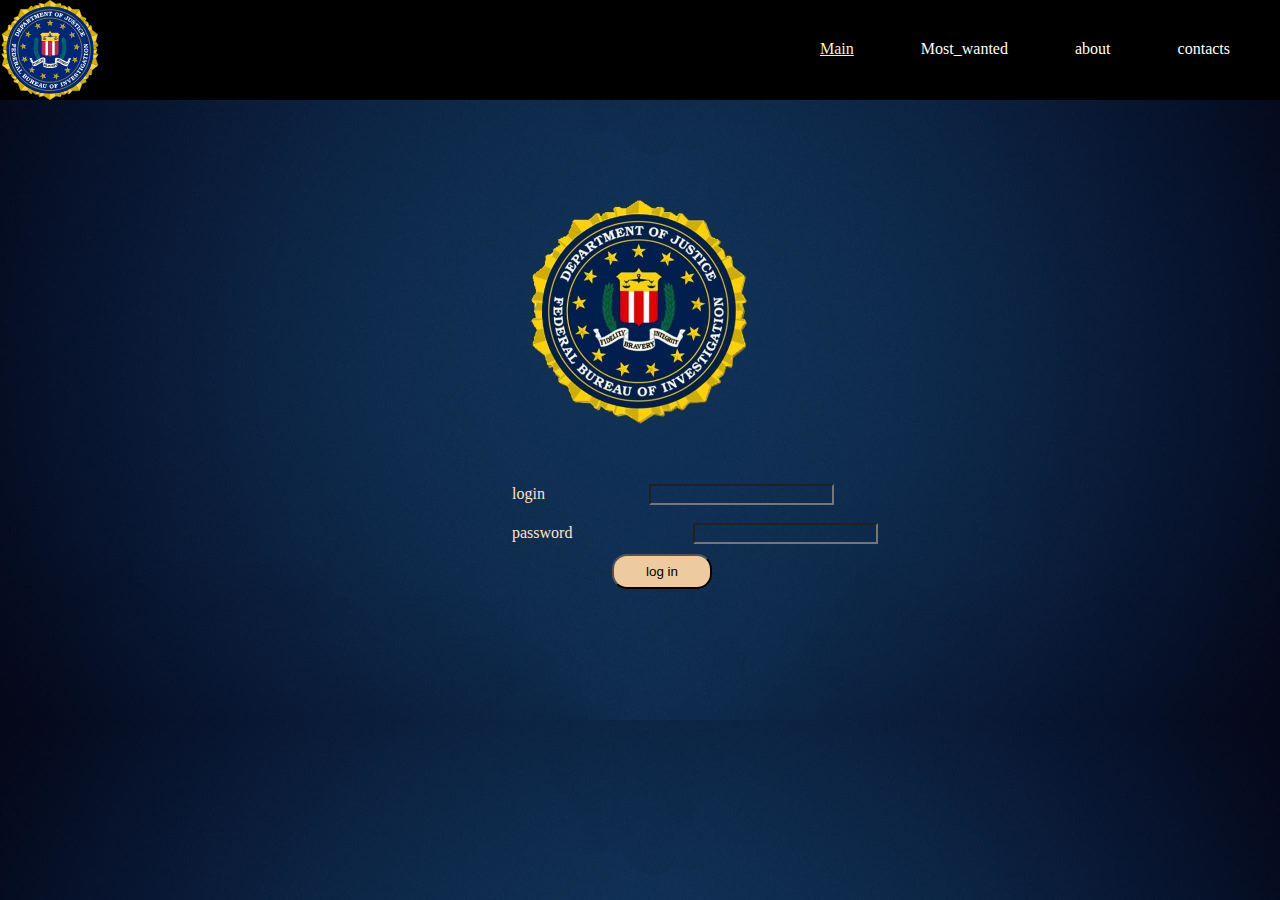
<file: index.html>
<!DOCTYPE html>
<html lang="en">

<head>
    <meta charset="UTF-8">
    <meta http-equiv="X-UA-Compatible" content="IE=edge">
    <meta name="viewport" content="width=device-width, initial-scale=1.0">
    <title>Main</title>
    <link rel="stylesheet" href="style.css">
</head>

<body>
    <header class="header_main">
        <div>
            <a href="index.html"><img class="logo_main_header" src="img/FBI_logo.svg" alt="fbi_logo_eror"></a>
        </div>
        <div class="navigation_div">

            <nav class="navigation">
                <ul class="site_navigation">
                    <li class="header_link_main">
                        <a class="header_link_main_a active_link" href="index.html">Main</a>
                    </li>
                    <li class="link_Most_Wanted">
                        <a class="header_link_most_wanted" href="pages/Most_wanted.html">Most_wanted</a>
                    </li>
                    <li class="link_about">
                        <a class="header_link_about" href="pages/about.html">about</a>
                    </li>
                    <li class="link_Contats">
                        <a class="header_link_contacs" href="pages/contacts.html">contacts</a>
                    </li>
                </ul>   
            </nav>

        </div>
        


    </header>
        <main class="main_main">
            <form action="">
                <div class="input_name"><label for="your name" class="your_name_label"> login </label><input type="text" name="your_name" class="your_name"></div>
                <br>
                <div class="input_pass"><label for="password"> password </label><input class="password" type="password"></div>
                <br>
                <button class="button_log" type="sabmit">log in</button>
            </form>
            
        </main>
</body>

</html>
</file>
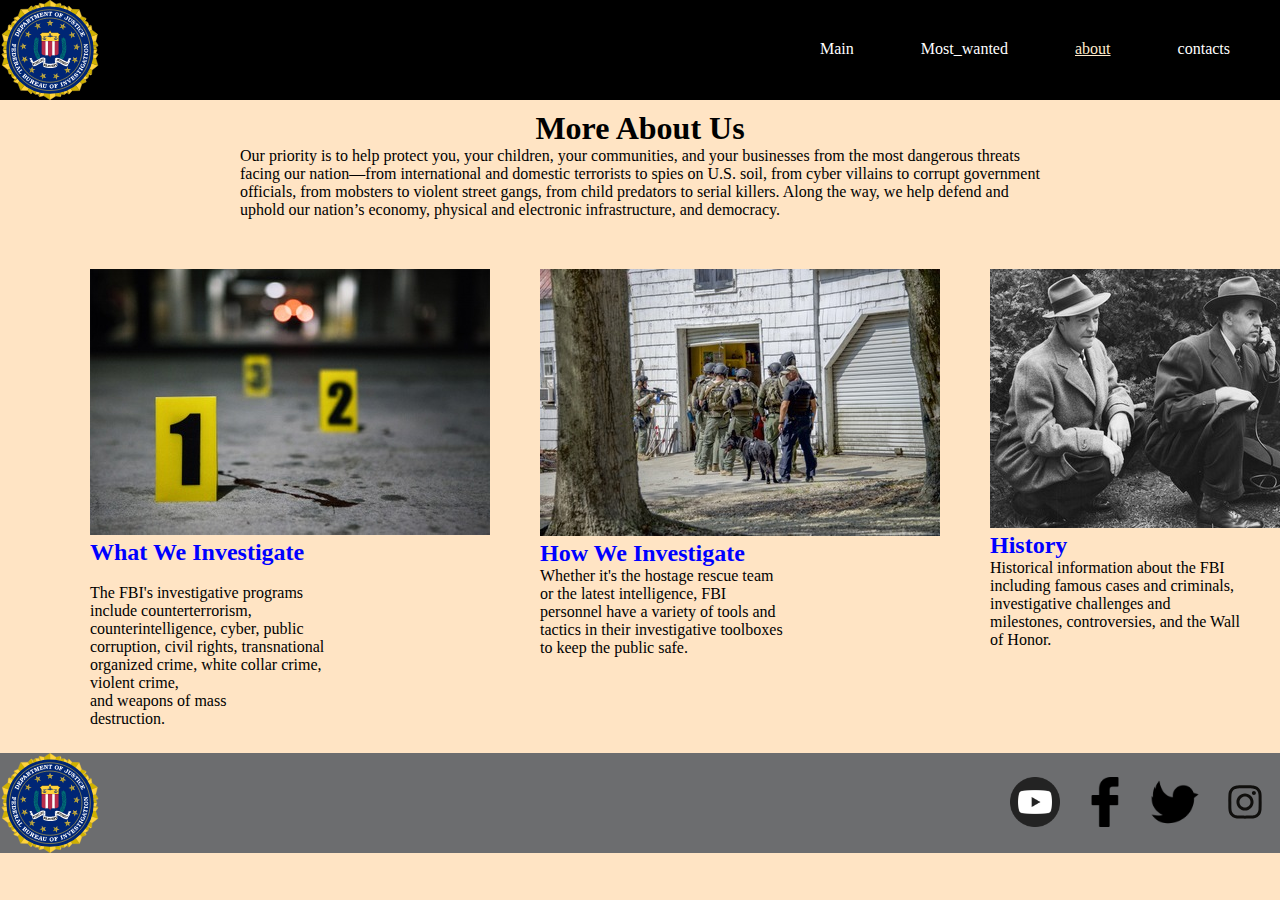
<file: pages/about.html>
<!DOCTYPE html>
<html lang="en">
<head>
    <meta charset="UTF-8">
    <meta http-equiv="X-UA-Compatible" content="IE=edge">
    <meta name="viewport" content="width=device-width, initial-scale=1.0">
    <title>about</title>
    <link rel="stylesheet" href="about.css">
</head>
<body>
    <header class="header_main">
        <div>
            <a href="/index.html"><img class="logo_main_header" src="/img/FBI_logo.svg" alt="eror"></a>
        </div>
        <div class="navigation_div">

            <nav class="navigation">
                <ul class="site_navigation">
                    <li class="header_link_main">
                        <a class="header_link_main_a active_link" href="/index.html">Main</a>
                    </li>
                    <li class="link_Most_Wanted">
                        <a class="header_link_most_wanted" href="Most_wanted.html">Most_wanted</a>
                    </li>
                    <li class="link_about">
                        <a class="header_link_about" href="about.html">about</a>
                    </li>
                    <li class="link_Contats">
                        <a class="header_link_contacs" href="contacts.html">contacts</a>
                    </li>
                </ul>   
            </nav>

        </div>
    </header>
    <main class="main_about">
        <h1 class="zagalovok_about">More About Us</h1>
        <p class="more_about_us_text">
            Our priority is to help protect you, your children, your communities, and your businesses from the most dangerous
            threats
            <br> facing our nation—from international and domestic terrorists to spies on U.S. soil, from cyber villains to corrupt government 
            <br> officials, from mobsters
            to violent street gangs, from child predators to serial killers. Along the way, we help defend and uphold our nation’s economy, physical and electronic infrastructure, and democracy.
          
        <div class="wrapper">
            <div class="forma_texta">
                <img src="/img/about.jfif" alt="error">
                <br>
                <h2 class="paragraph">What We Investigate</h2>
                <br>
                <p>The FBI's investigative programs
                    <br> include counterterrorism,
                    <br> counterintelligence, cyber, public
                    <br> corruption, civil rights, transnational
                    <br> organized crime, white collar crime, violent crime,
                    <br> and weapons of mass
                    <br> destruction.

                </p>
            </div>
            <div class="forma_texta">
                <img src="/img/about2.jfif" alt="error">
                <h2 class="paragraph">How We Investigate</h2>
                <p>Whether it's the hostage rescue team
                    <br> or the latest intelligence, FBI
                    <br> personnel have a variety of tools and
                    <br> tactics in their investigative toolboxes
                    <br> to keep the public safe.

                </p>
            </div>
            <div class="forma_texta">
                <img src="/img/about3.jfif" alt="error">
                <h2 class="paragraph">History</h2>
                <p>Historical information about the FBI
                    <br> including famous cases and criminals,
                    <br> investigative challenges and
                    <br> milestones, controversies, and the Wall
                    <br> of Honor.

                </p>
            </div>  
        </div>
    
    </main>

    <footer class="about_footer">
        <nav class="footer_nav">
            <a href="/index.html"><img class="logo_main_header" src="/img/FBI_logo.svg" alt="error"></a>
        <nav class="social_medias">
            <a class="link_footer" href="https://www.youtube.com/"><img class="link_footer_img" src="/img/youtube.png" alt="youtube.pngxde eror"></a>
            <a class="link_footer" href="https://www.facebook.com/"><img class="link_footer_img" src="/img/facebook.png" alt="facebook eror"></a>
            <a class="link_footer" href="https://twitter.com/home?lang=ru"><img class="link_footer_img" src="/img/twitter.png" alt="twitter"></a>
            <a class="link_footer" href=""><img class="link_footer_img" src="/img/Instagram.svg" alt="Instagram eror"></a>
        </nav>
        </nav>
    </footer>
</body>
</html>
</file>
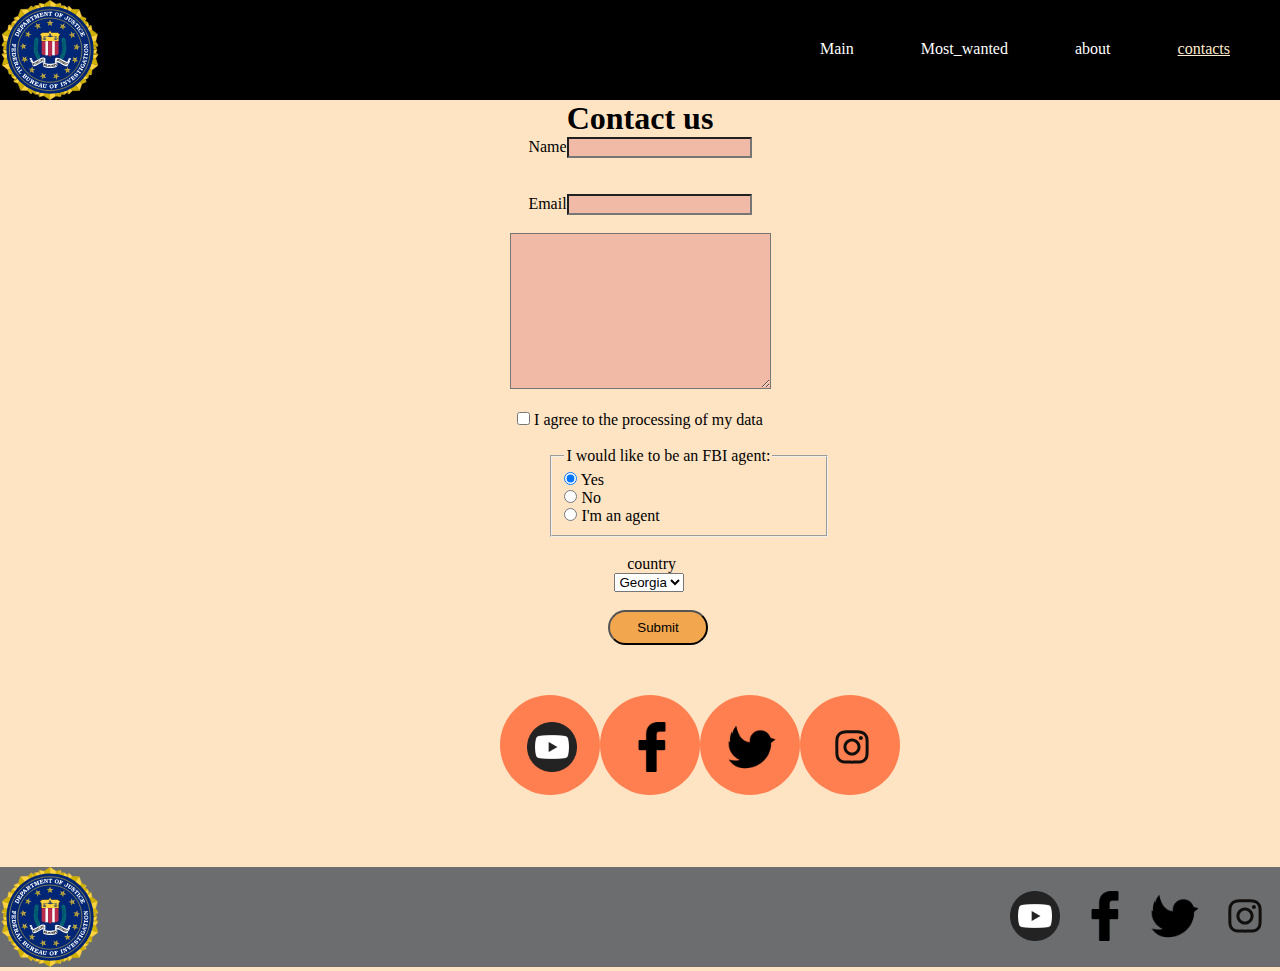
<file: pages/contacts.html>
<!DOCTYPE html>
<html lang="en">
<head>
    <meta charset="UTF-8">
    <meta http-equiv="X-UA-Compatible" content="IE=edge">
    <meta name="viewport" content="width=device-width, initial-scale=1.0">
    <title>contacts</title>
    <link rel="stylesheet" href="contacts.css">
</head>
<body>
    <header class="header_main">
        <div>
            <a href="/index.html"><img class="logo_main_header" src="/img/FBI_logo.svg" alt="eror"></a>
        </div>
        <div class="navigation_div">

            <nav class="navigation">
                <ul class="site_navigation">
                    <li class="header_link_main">
                        <a class="header_link_main_a active_link" href="/index.html">Main</a>
                    </li>
                    <li class="link_Most_Wanted">
                        <a class="header_link_most_wanted" href="Most_wanted.html">Most_wanted</a>
                    </li>
                    <li class="link_about">
                        <a class="header_link_about" href="about.html">about</a>
                    </li>
                    <li class="link_Contats">
                        <a class="header_link_contacs" href="contacts.html">contacts</a>
                    </li>
                </ul>   
            </nav>

        </div>
    </header>


<main>
    <form action="main_form" class="main_form">
    <h1 class="zagalovok_main">Contact us</h1>
    <div class="send_contacts"><label  for="input_text">Name</label><input class="input_main_about" type="text"></div>
    <br>
    <br>
    <div class="send_contacts"><label  for="input_text">Email</label><input class="input_main_about" type="text"></div>
    <br>
    <div class="send_contacts"><textarea class="input_main_about" name="send_contacts" id="textarea_contacts" cols="30" rows="10"></textarea></div>
    <br>
    <div class="send_contacts"><input class="checkbox" type="checkbox"> <label for="">I agree to the processing of my data</label></div>
        <br>
    <form action="hard_choose" class="hard_choose">

    <fieldset class="fieldset_hard_choose">
        <legend class="fieldset_div_about">I would like to be an FBI agent:</legend>
        <div class="fieldset_div_about">
            <input type="radio" id="Yes" name="drone" value="yes" checked>
            <label for="Yes">Yes</label>
        </div>
        <div class="fieldset_div_about">
            <input type="radio" id="No" name="drone" value="no">
            <label for="No">No</label>
        </div>
        <div class="fieldset_div_about">
            <input type="radio" id="No" name="drane" value="agent">
            <label for="agent">I'm an agent</label>
        </div>
    </fieldset>

    </form>

    <br>
    <label for="coutry" class="country_label">country</label>
    <br>
    <select name="choose_ur_country" class="select_country">
        <option value="1">Georgia</option>
        <option value="2">USA</option>
        <option value="3">Turkey</option>
    </select>
    <br>
    <br>
    <button class="buttun_submit_fbi_agent">Submit</button>

        <nav class="social_medias_nav">
            
                <a class="social_medias_link" href="https://www.youtube.com/"><img class="social_medias_img" src="/img/youtube.png" alt="error"></a>
                <a class="social_medias_link" href="https://www.facebook.com/"><img class="social_medias_img" src="/img/facebook.png" alt="error"></a>
                <a class="social_medias_link" href="https://twitter.com/home?lang=ru"><img class="social_medias_img" src="/img/twitter.png" alt="error"></a>
                <a class="social_medias_link" href="https://www.instagram.com/"><img class="social_medias_img" src="/img/Instagram.svg" alt="error"></a>
                
        </nav>
    </form>
</main>

    <footer class="about_footer">
        <nav class="footer_nav">
            <a href="/index.html"><img class="logo_main_header" src="/img/FBI_logo.svg" alt="eror"></a>
        <nav class="social_medias">
            <a class="link_footer" href="https://www.youtube.com/"><img class="link_footer_img" src="/img/youtube.png" alt="youtube.pngxde eror"></a>
            <a class="link_footer" href="https://www.facebook.com/"><img class="link_footer_img" src="/img/facebook.png" alt="facebook eror"></a>
            <a class="link_footer" href="https://twitter.com/home?lang=ru"><img class="link_footer_img" src="/img/twitter.png" alt="twitter"></a>
            <a class="link_footer" href="https://www.instagram.com/"><img class="link_footer_img" src="/img/Instagram.svg" alt="Instagram eror"></a>
        </nav>
        </nav>
    </footer>
</body>
</html>
</file>
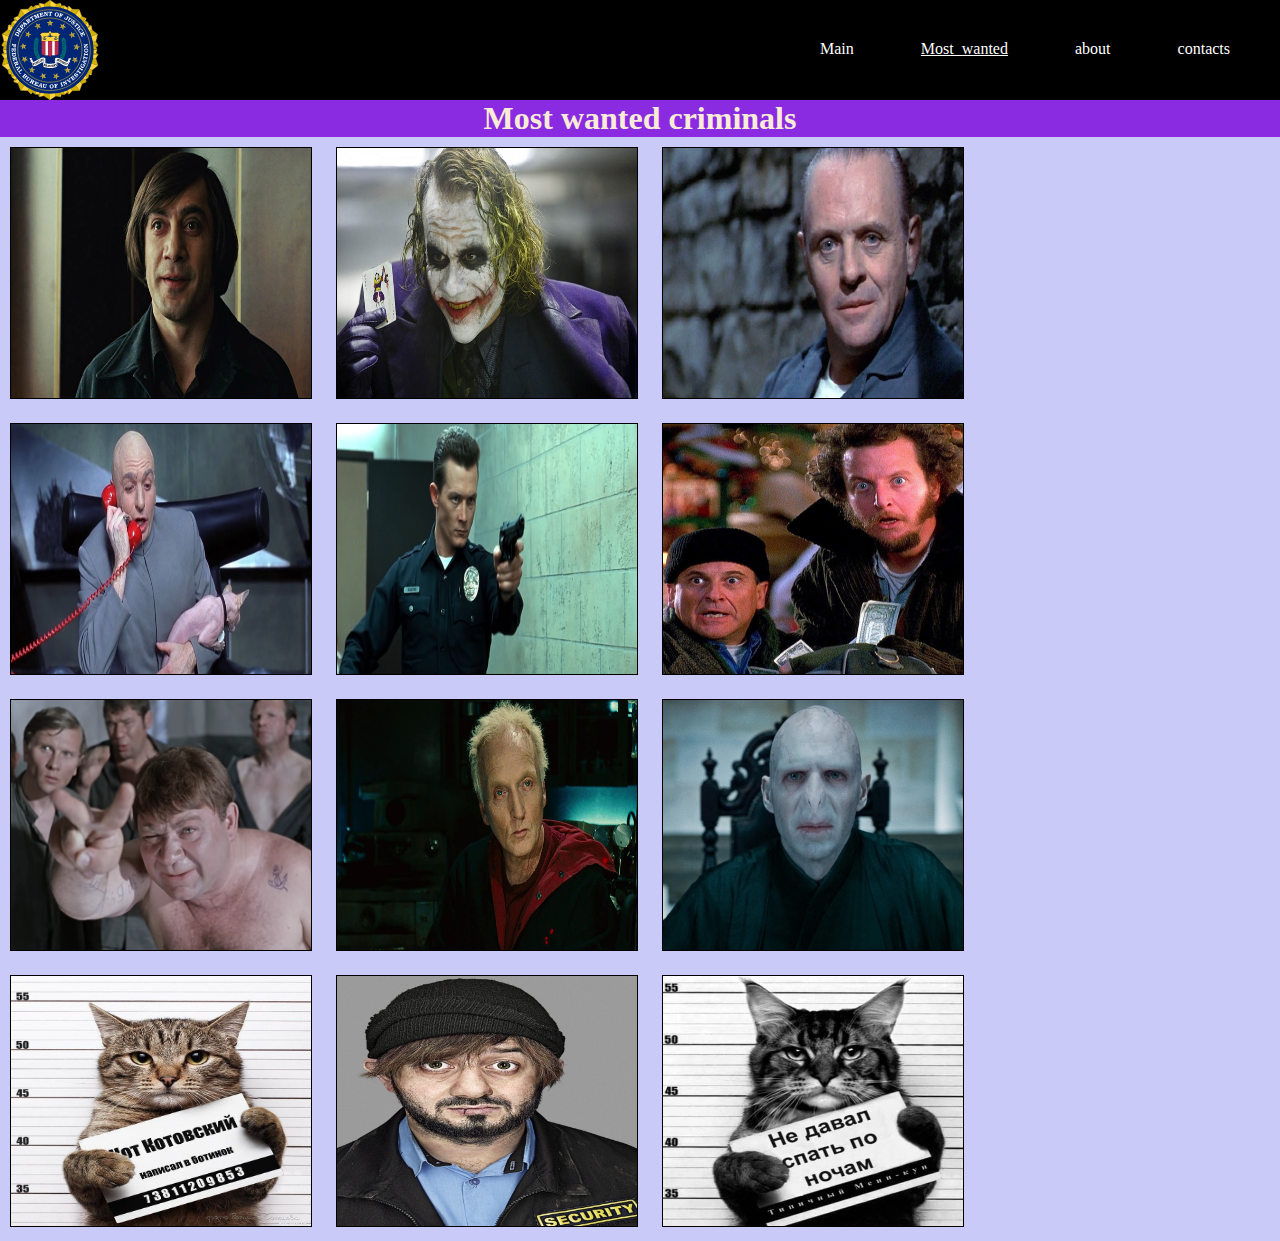
<file: pages/Most_wanted.html>
<!DOCTYPE html>
<html lang="en">
<head>
    <meta charset="UTF-8">
    <meta http-equiv="X-UA-Compatible" content="IE=edge">
    <meta name="viewport" content="width=device-width, initial-scale=1.0">
    <title>Most wanted criminals</title>
    <link rel="stylesheet" href="Most_wanted.css">
</head>
<body>
    
    <header class="header_main">
        <div>
            <a href="/index.html"><img class="logo_main_header" src="/img/FBI_logo.svg" alt="eror"></a>
        </div>
        <div class="navigation_div">

            <nav class="navigation">
                <ul class="site_navigation">
                    <li class="header_link_main">
                        <a class="header_link_main_a active_link" href="/index.html">Main</a>
                    </li>
                    <li class="link_Most_Wanted">
                        <a class="header_link_most_wanted" href="Most_wanted.html">Most_wanted</a>
                    </li>
                    <li class="link_about">
                        <a class="header_link_about" href="about.html">about</a>
                    </li>
                    <li class="link_Contats">
                        <a class="header_link_contacs" href="contacts.html">contacts</a>
                    </li>
                </ul>   
            </nav>
        </div>
        </header>
            <main>
                <h1 class="zagalovok_main_h1">Most wanted criminals</h1>
                    <div class="img_block">
                        <img src="/img/wanted.jpg" class="img_most_wanted" alt="eror">
                        <img class="img_most_wanted" src="/img/wanted2.jpg" alt="eror">
                        <img class="img_most_wanted" src="/img/wanted3.jpg" alt="eror">
                        <img class="img_most_wanted" src="/img/wanted4.jpg" alt="eror">
                        <img class="img_most_wanted" src="/img/wanted5.jpg" alt="eror">
                        <img class="img_most_wanted" src="/img/wanted6.jpg" alt="eror">
                        <img class="img_most_wanted" src="/img/wanted7.jpg" alt="eror">
                        <img class="img_most_wanted" src="/img/wanted8.jpg" alt="eror">
                        <img class="img_most_wanted" src="/img/wanted9.jpg" alt="eror">
                        <img class="img_most_wanted" src="/img/wanted10.jpeg" alt="eror">
                        <img class="img_most_wanted" src="/img/wanted11.jpg" alt="eror">
                        <img class="img_most_wanted" src="/img/wanted12.jpg" alt="eror">
                    </div>
            </main>

        </div>
    </header>
</body>
</html>
</file>
<file: style.css>
*{
    margin: 0;
}
.header_main{
    height: 100px;
    background-color: black;
    width: 100%;
    display: flex;
    justify-content: space-between;
}
body{
    background-image: url(/img/main_img.jpg);
    background-size: 100%;
}
.logo_main_header{
    width: 100px;
    height: 100px;
}

.site_navigation{
    display: flex;
    justify-content: space-between;
    list-style-type: none;
}
.main_main{
    padding-left: 40%;    
    margin-top: 30%;
}
.your_name{
    background-color: transparent;
    color: bisque;
    margin-left: 13%;
}
.input_name{
    color: bisque;
    background-color: transparent;
}

.input_pass{
    color: bisque;
    background-color: transparent;
}
.password{
    background-color: transparent;
    color: bisque;
    margin-left: 117px;
}
.button_log{
    width: 100px;
    height: 35px;
    background-color: rgb(237,202,159);
    border-radius: 15px;
}
.button_log:hover{
    background-color:orange ;
    cursor: pointer;
}
.header_link_main{
    color: bisque;
}
.navigation{
    width: 500px;
}
.link_Most_Wanted,.link_about,.link_Contats,.header_link_main,.header_link_main{
    margin: 40px 50px 0 0;
}
.button_log{
    margin-left: 100px;
    margin-top: -10px;
}
.header_link_main_a:hover, .header_link_most_wanted:hover, .header_link_about:hover, .header_link_contacs:hover{
    color: blanchedalmond;
    text-decoration: underline;
}
.header_link_main_a, .header_link_most_wanted, .header_link_about, .header_link_contacs{
    color: white;
    text-decoration: none;
}
.header_link_main_a{
    color: blanchedalmond;
    text-decoration: underline;
}
</file>
<file: pages/about.css>
/*comment*/
*{
    margin: 0;
}
.navigation{
    width: 500px;
}
.link_Most_Wanted,.link_about,.link_Contats,.header_link_main,.header_link_main{
    margin: 40px 50px 0 0;
}
.header_link_main_a:hover, .header_link_most_wanted:hover, .header_link_about:hover, .header_link_contacs:hover{
    color: blanchedalmond;
}
.header_link_main_a, .header_link_most_wanted, .header_link_about, .header_link_contacs{
    color: white;
    text-decoration: none;
}
.header_link_about{
    text-decoration: underline;
}
.logo_main_header{
    width: 100px;
    height: 100px;
}
.site_navigation{
    display: flex;
    justify-content: space-between;
    list-style-type: none;
}
.header_main{
    height: 100px;
    background-color: black;
    width: 100%;
    display: flex;
    justify-content: space-between;
}
body{
    background-color: bisque;
}
.zagalovok_about{
    text-align: center;
    margin-top: 10px;
}
.about_footer{
    height: 100px;
    background-color: #6c6d6f;
}
.link_footer_img{
    width: 50px;
    height: 50px;
    margin: 10px;
}
.social_medias{
    display: flex;
    justify-content: end;
    margin-top: -90px;   
}
.link_footer:hover{
    transform: scale(1.5);
}
.header_link_about{
    color: blanchedalmond;
    text-decoration: underline;
}
.img_block{
    display: flex;
    justify-content: space-between;
}
.paragraph{
    color: blue;
}
.forma_texta{
    width: 250px;
    margin-left: -150px;
    margin-right: 350px;
    margin-top: 50px;
}
main{
    width: 800px;
    margin: 0 auto;
}
.wrapper{
    display: flex;
}
footer{
    margin-top: 25px;
}
</file>
<file: pages/contacts.css>
/*comment*/
*{
    margin: 0;
}
.navigation{
    width: 500px;
}
.link_Most_Wanted,.link_about,.link_Contats,.header_link_main,.header_link_main{
    margin: 40px 50px 0 0;
}
.header_link_main_a:hover, .header_link_most_wanted:hover, .header_link_about:hover, .header_link_contacs:hover{
    color: blanchedalmond;
}
.header_link_main_a, .header_link_most_wanted, .header_link_about, .header_link_contacs{
    color: white;
    text-decoration: none;
}
.header_link_contacs{
    text-decoration: underline;
}
.logo_main_header{
    width: 100px;
    height: 100px;
}
.site_navigation{
    display: flex;
    justify-content: space-between;
    list-style-type: none;
}
.header_main{
    height: 100px;
    background-color: black;
    width: 100%;
    display: flex;
    justify-content: space-between;
}
body{
    background-color: bisque;
}
.about_footer{
    height: 100px;
    background-color: #6c6d6f;
    margin-top: 72px;
}
.link_footer_img{
    width: 50px;
    height: 50px;
    margin: 10px;
}
.social_medias{
    display: flex;
    justify-content: end;
    margin-top: -90px;   
}
.link_footer:hover{
    transform: scale(1.5);
}
.zagalovok_main{
    text-align: center;
}
.input_main_about{
    background-color: #f0baa6;
}    
.send_contacts{
    text-align: center;
}
.checkbox{
    margin-left: auto;
}
.header_link_contacs{
    color: blanchedalmond;
    text-decoration: underline;
}
.select_country{
    margin-left: 48%;
}
.country_label{
    margin-left: 49%;
}
.buttun_submit_fbi_agent{
    width: 100px;
    height: 35px;
    color: black;
    border-radius: 30px;
    background-color: #f2a74f;
    margin-left: 47.5%;
}
.buttun_submit_fbi_agent:hover{
    background-color: rgb(220,126,11);
}
.social_medias_img{
    max-width: 50px;
    height: 50px;
    margin: 27px;
}
.fieldset_hard_choose{
    min-width: 250px;
    max-width: 250px;
    margin-left: 43%;
}
/*я не смог сделать подругому. но вроде стало лучше*/
.social_medias_link{
    width: 100px;
    height: 100px;
    background-color: coral;
    border-radius: 100px;
}
.social_medias_nav{
    display: flex;
    justify-content: space-around;
    justify-items: center;
    border-radius: 200px;
    padding-left: 500px;
    margin-right: 500px;
    margin-top: 50px;
}
.social_medias_link:hover{
    transform: scale(1.5);
    background-color: aquamarine;
}
</file>
<file: pages/Most_wanted.css>
/*comment*/
*{
    margin: 0;
}
.navigation{
    width: 500px;
}
.link_Most_Wanted,.link_about,.link_Contats,.header_link_main,.header_link_main{
    margin: 40px 50px 0 0;
}
.header_link_main_a:hover, .header_link_most_wanted:hover, .header_link_about:hover, .header_link_contacs:hover{
    color: blanchedalmond;
}
.header_link_main_a, .header_link_most_wanted, .header_link_about, .header_link_contacs{
    color: white;
    text-decoration: none;
}
.header_link_most_wanted{
    text-decoration: underline;
}
.logo_main_header{
    width: 100px;
    height: 100px;
}
.site_navigation{
    display: flex;
    justify-content: space-between;
    list-style-type: none;
}
.header_main{
    height: 100px;
    background-color: black;
    width: 100%;
    display: flex;
    justify-content: space-between;
}
body{
    background-color: #cacaf8;
}
.zagalovok_main_h1{
    background-color: blueviolet;
    color: antiquewhite;
    text-align: center;
}
.img_most_wanted{
    width: 300px;
    height: 250px;
    border: solid black 1px;
    margin: 10px;
}
.img_most_wanted:hover{
    cursor: pointer;
    transform: scale(1.5);
    background-color: blueviolet;
}
</file>
